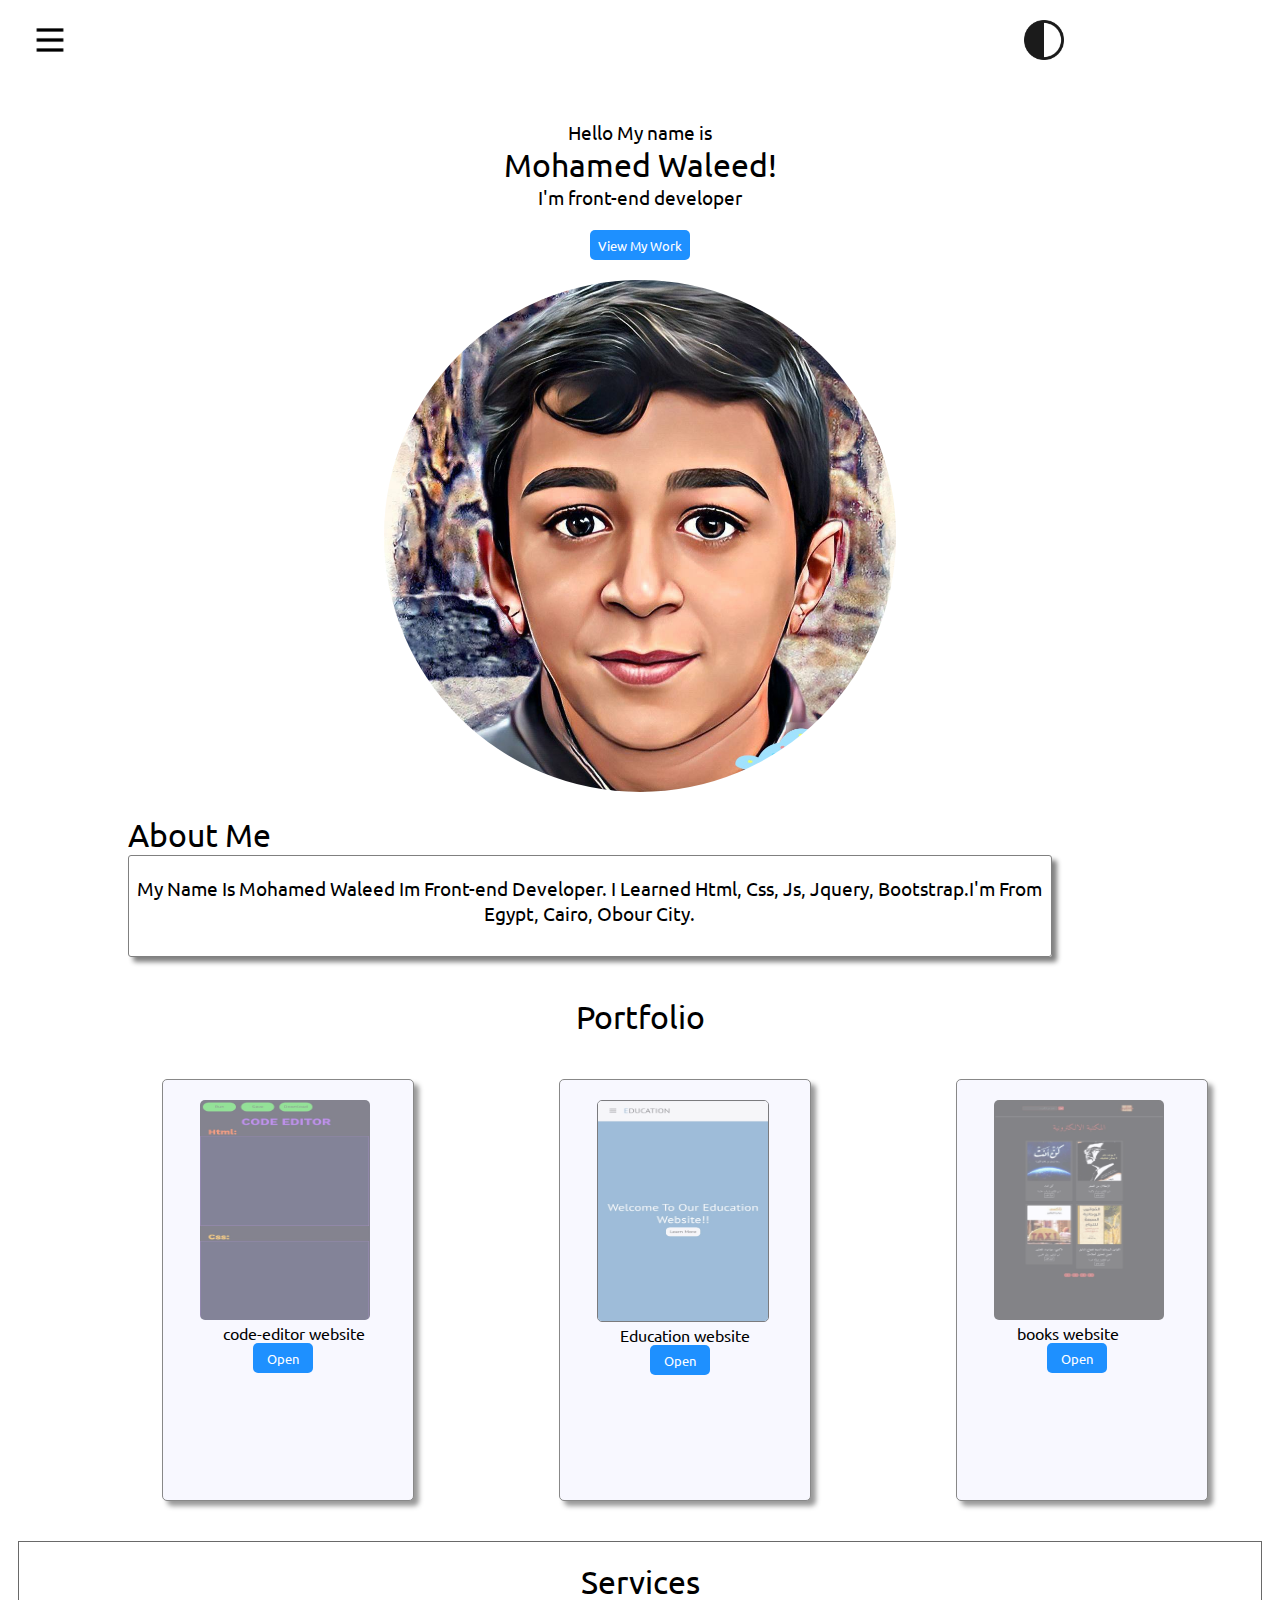
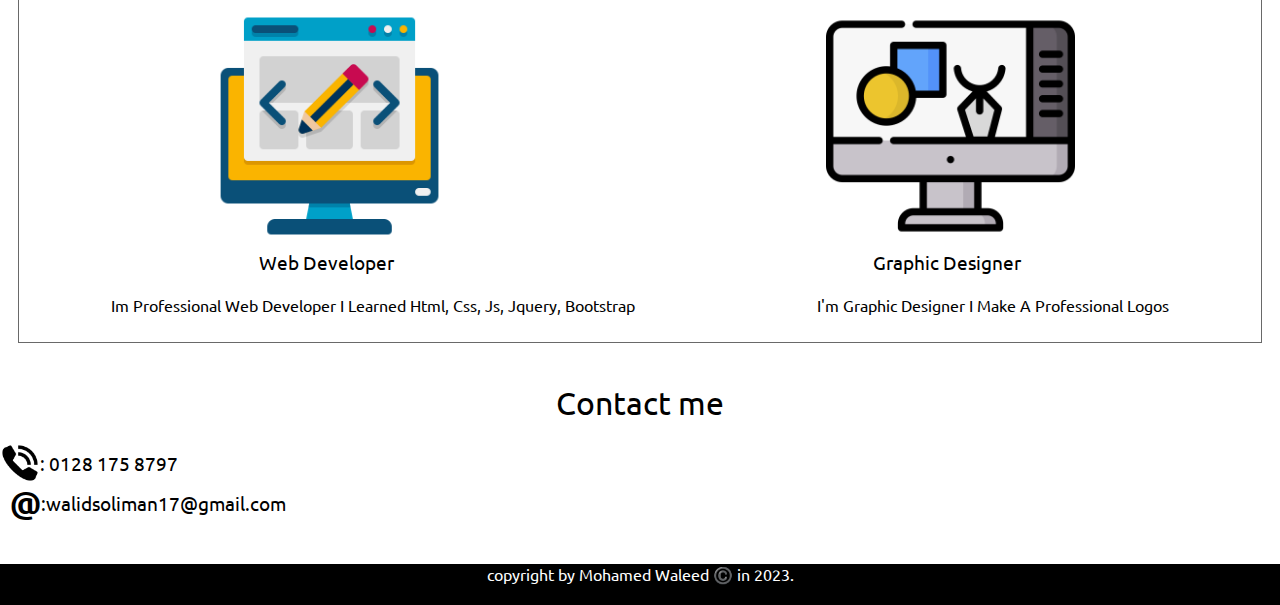
<file: index.html>
<!DOCTYPE html>
<html>
<head>
  <meta charset="UTF-8">
  <meta name="viewport" content="width=device-width, initial-scale=1">
  <title>Mohamed Waleed</title>
  <style>
    @import url('https://fonts.googleapis.com/css2?family=Ubuntu&display=swap');
   *{
     font-family: 'Ubuntu', sans-serif;
     align-items: center;
     margin: 0;
     text-decoration: none;
     padding: 0;
     transition: 1s;
     font-weight: 400;
   }
   .services{
    border: 1px solid dimgray;
     height: 400px;
     width: 97%;
     margin: auto;
   }
   .sb{
     background: #112;
     height: 300px;
     display: none;
     bottom: 0;
     width: 200px;
     height: 100vh;
     position: fixed;
     z-index: 99999;
   }
   .icons{
     display: flex;
     background: #115;
   }
   .icons img{
     width: 60px;
     margin-left: 100px;
   }
   #dm{
     width: 40px;
     position: absolute;
     margin-left: 80%;
   }
    landing img{
      border: 1px dodgerblue  solid;
    }
   .landing{
     margin-top: 100px;
   }
   a{
     color: #fff;
   }
   .sd h2{
     color: white;
   }
   #about{
     margin-left: 10%;
   }
   @media (max-width:900px){
     #about h1{
       font-size: 25px;
     }
     #about h3{
       margin-top: 5px;
       font-size: 15px;
     }
   }
   #about center{
     border: 1px grey solid;
     box-shadow: 5px 5px 5px grey;
     width: 80%;
     height: 100px;
     border-radius: 3px;
     position: none;
   }
   #about:hover{
     transform: scale(1.1)
   }
   button{
     background: dodgerblue;
     color: #fff;
     width: 100px;
     height: 30px;
     border: none;
     border-radius: 5px;
   }
   .p{
     flex-wrap: wrap;
     display: flex;
    align-items: center;
    justify-content: space-around;
   margin-left: 7%;   
   }
   .card{
     height: 420px;
     width: 250px;
     border-radius: 5px;
     background: ghostwhite;
     border: 1px solid #888;
     box-shadow: 5px 5px 5px #999;
     margin-top: 22px;
   }
   .crad h3{
     margin-left: 500px;
   }
  .card img:hover{
	opacity: 1;
}
.card img {
	width: 170px;
	opacity: 0.50;
	height: 220px;
	border: none;
	margin-left: 37px;
	transform: none;
	border-radius: 5px;
	
}
.card button{
  margin-left: 90px;
  width: 60px;
}
.card p{
  margin-left: 60px;
}
a:hover{
  padding: 5px 5px 5px;
  background: dodgerblue;
  border-radius: 5px;
  width: 80px;
  height: 20px;
}
@media(max-width:900px){
  h4{
    width: 180px;
    font-size: 12px;
  }
}
#footer{
  color: white;
  background: black;
}
html{
  scroll-behavior: smooth;
}
  </style>
  <script src="jq.js"></script>
  <script>
    $(document).ready(function(){
      $("#show").click(function(){
        $("#sb").fadeIn(10);
      });
      $("#h").click(function(){
        $("#sb").fadeOut(10);
      });
    });
  </script>
</head>
<body id="body">
  <br>
  <img id="show" style="cursor: pointer;position:absolute;margin-left: 30px;" src="2672855-200.png" class="icon" width="40px">
  
  <a href="dark.html"><img src="dark-theme-icon-512x512-185rlszm.png" id="dm"></a>
  <div align="center" class="sb" id="sb">
   <h1 id="h" style="cursor:pointer;color:white;left: 12px;position:absolute;">x</h1>
   <br>
    <br>
    <ul>
      <br>
      <br>
      <img src="_a1983eaa-a53e-490e-aef9-92708c379a8c.jpeg" style="width:150px;border-radius: 100%;">
      <br>
      <br>
    <h2 style="color:#fff;"><span>M</span>ohamed Waleed</h2>
    <br>
    <a href="#">Home</a>
    <br>
    <br>
    <a href="#about">About</a>
    <br>
    <br>
    <a href="#projects">Portfolio</a>
    <br>
    <br>
    <a href="#services">Services</a>
    <br>
    <br>
    <a href="#c">Contact</a>
    </ul>
    <br>
    <br>
    <div clasa="icons">
    <a href="https://www.facebook.com/profile.php?id=100092758749703&mibextid=ZbWKwL"><img style="background:white;border-radius:10px;border: 2px white solid;" src="725350.png" width="40px"></a>
      
    <a href="https://youtube.com/@mohamed-waleed482"><img style="background:white;border-radius: 50px;margin-left:10px;border:1px dodgerblue solid;" src="youtube-round-icon.png" width="45px"></a>
    </div>
  </div>
  <div class="landing" align="center">
    <h3>Hello My name is</h3>
    <h1>Mohamed Waleed!</h1>
    <h3>I'm front-end developer</h3> <br>
    <a href="#projects"><button>View My Work</button></a>
    <br>
    <br>
    <img src="d659f644-8efb-40a7-b6c0-834748f46001.jpg" width="40%" style="border-radius:100%;">
  </div>
  <br>
  <div id="about">
    <h1>About Me</h1>
    <center id="card">
      <br>
      <h3>My Name Is Mohamed Waleed Im Front-end Developer. I Learned Html, Css, Js, Jquery, Bootstrap.I'm From Egypt, Cairo, Obour City.</h3>
    </center>
  </div>
  <br>
  <br>
  <center id="projects"><h1><span>P</span>ortfolio</h1></center>
  <br>
 <div class="p">
      <div class="card">
        <br>
        <img src="Screenshot_20230609-013903_Spck Editor.jpg" alt="">
        <p>code-editor website</p>
        <a href="code-editor.html"><button>Open</button></a>
      </div>
      <div class="card">
        <br>
        <img src="Screenshot_20230609-013122_Spck Editor.jpg" style="border: 1px black solid;">
        <p>Education website</p>
        <a href="p1.html"><button>Open</button>
      </div></a>
      <div class="card">
        <br>
        <img src="Screenshot_20230608-212226_Spck Editor.jpg" alt="">
        <p>books website</p>
        <a href="https://mohamedwaleeddd.github.io/Ktaby/"><button>Open</button>
      </div></a>
  </div>
  <br>
  <br>
  <div id="services" class="services">
    <br>
    <center>
    <h1>Services</h1>
    </center>
    <div style="display:flex;align-items:center;justify-content:space-around;">
    <img src="5234318.png" width="20%">
    <img src="2606726.png" width="20%">
    </div>
    <div style="display:flex;align-items:center;justify-content:space-around;"> 
    <h3>Web Developer</h3>
    <h3>Graphic Designer</h3>
    </div>
    <br>
 <div style="display:flex;align-items:center;justify-content:space-around;"> 
    <h4>Im Professional Web Developer I Learned Html, Css, Js, Jquery, Bootstrap</h4>
    <h4>I'm Graphic Designer I Make A Professional Logos</h4>
    </div>
  </div>
  <br>
  <br>
  <center id="contact"><h1>Contact me</h1></center>
  <br>
  <div class="c">
  <div style="display:flex;align-items:center;">
   <img src="free-phone-icon-505-thumb.png" width="40px">
   <h3>: 0128 175 8797</h3>
  </div>
  <div style="display:flex;align-items:center;margin-left: 10px;">
    <h1 style="font-weight:bold;">@</h1>
  <h3>:walidsoliman17@gmail.com</h3>
  </div>
  </div>
  <br>
  <br>
  <center id="footer">
    <h4>copyright by Mohamed Waleed ©️ in 2023.</h4>
    <br>
  </center>
<script>
</script>
</body>
</html>
</file>
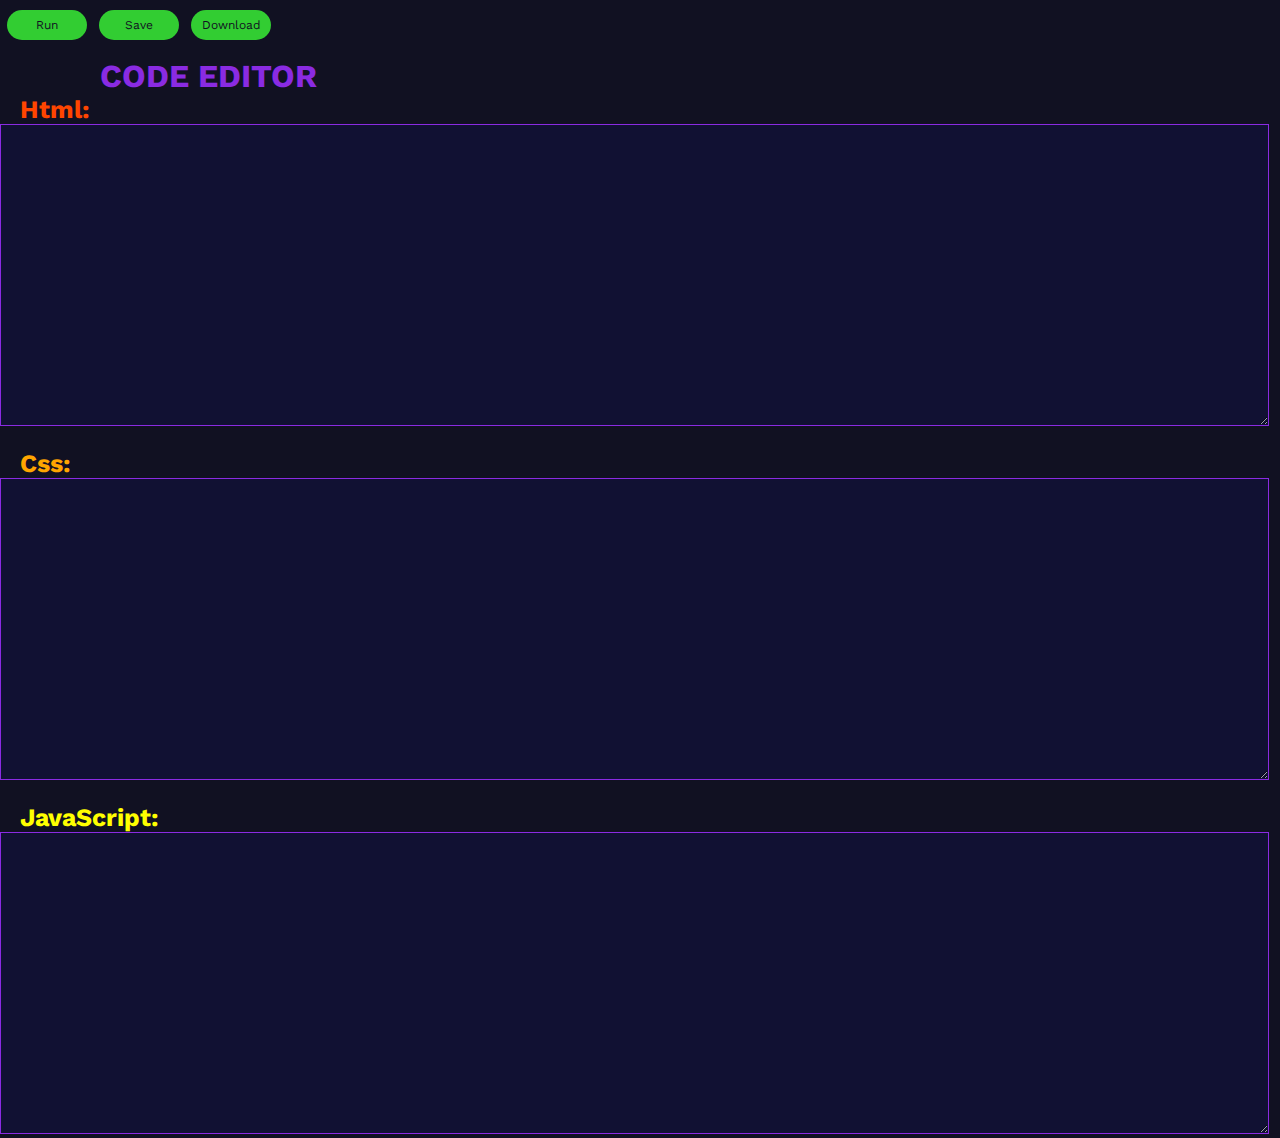
<file: code-editor.html>
<!DOCTYPE html>
<html lang="en">
<head>
  <meta charset="UTF-8">
  <meta http-equiv="X-UA-Compatible" content="IE=Edge">
  <meta name="viewport" content="width=device-width, initial-scale=1">
  <link href="https://fonts.googleapis.com/css2?family=Work+Sans:wght@200;300;400;500;600;700;800&#038;display=swap"
      rel="stylesheet"
    />
  <title>code editor</title>
  <style>

    *{
      font-family: "Work Sans", sans-serif;
      padding: 0;
      margin: 0;
      color: blueviolet;
    }
    #html-editor, #css-editor, #js-editor{
      width: 99%;
      height: 300px;
      background: #113;
      color: #fff;
      border: none;
      border: 1px blueviolet  solid;
    }
    body{
      background: #112;
      color: #fff;
    }
    button{
      width: 80px;
      height: 30px;
      background: limegreen;
      border: none;
      cursor: pointer;
      font-size: 12px;
      margin-top: 10px;
      margin-left: 7px;
      cursor: pointer;
      border-radius:15px;
      color:#112;
    }
    header{
      position: fixed;
      background: #112;
      width: 100%;
      height: 50px;
    }
    #html-editor{
      color: orangered;
    }
    #css-editor{
      color: goldenrod;
    }
    #js-editor{
      color:yellow;
    }
  </style>
</head>
<body>
  <header>
    <button id="run" onclick="run()">Run</button>
  <button onclick="saveFile()">Save</button>
  <button onclick="downloadFile()">Download</button>
  </header>
  <br>
  <br>
  <br>
  <h1 style="margin-left: 100px;">CODE EDITOR</h1>
  <h2 style="color: orangered; margin-left: 20px;font-size: 25px;">Html:</h2>
  <textarea id="html-editor"></textarea>
  <br>
  <br>
  <h2 style="color: orange; margin-left: 20px;font-size: 25px;">Css:</h2>
  <textarea id="css-editor"></textarea>
  <br>
  <br>
  <h2 style="color: yellow; margin-left: 20px;font-size: 25px;">JavaScript:</h2>
  <textarea id="js-editor"></textarea>
  <br>
  
  <script src="s.js"></script>
</body>
</html>
</file>
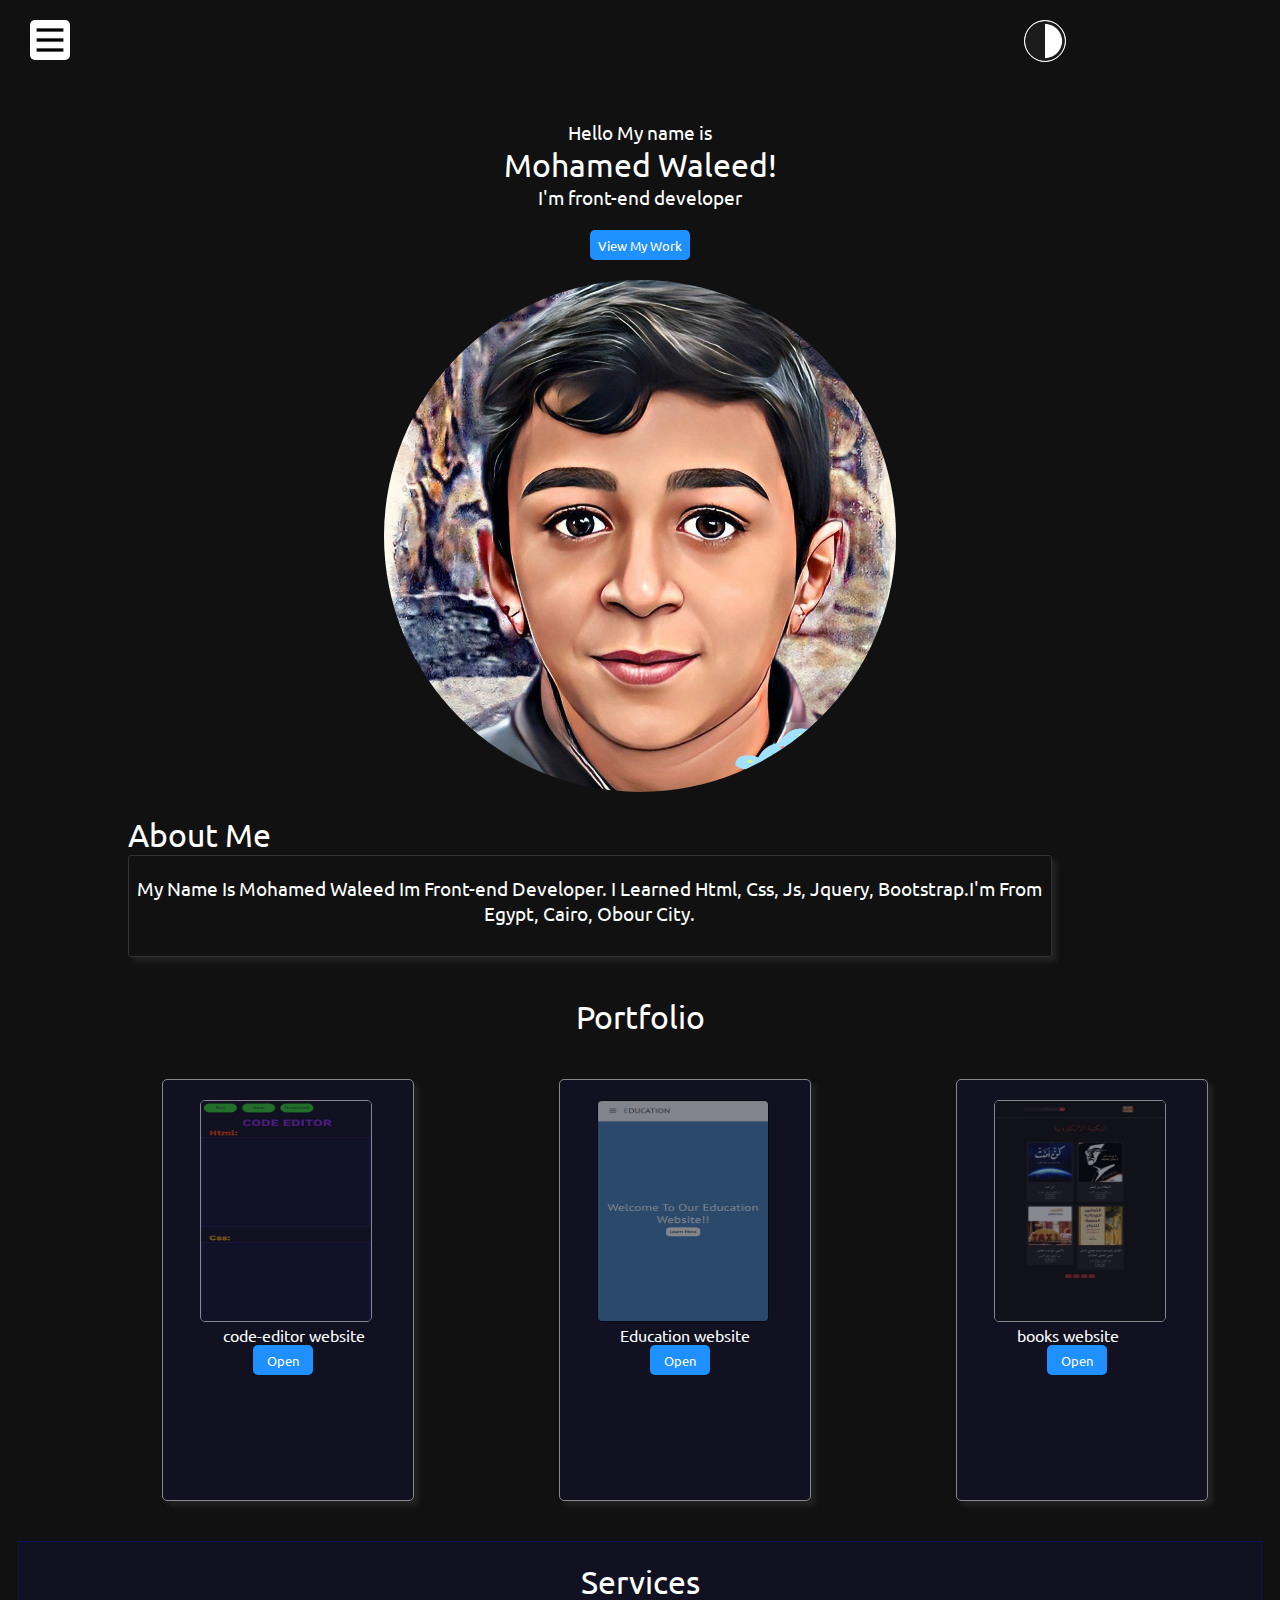
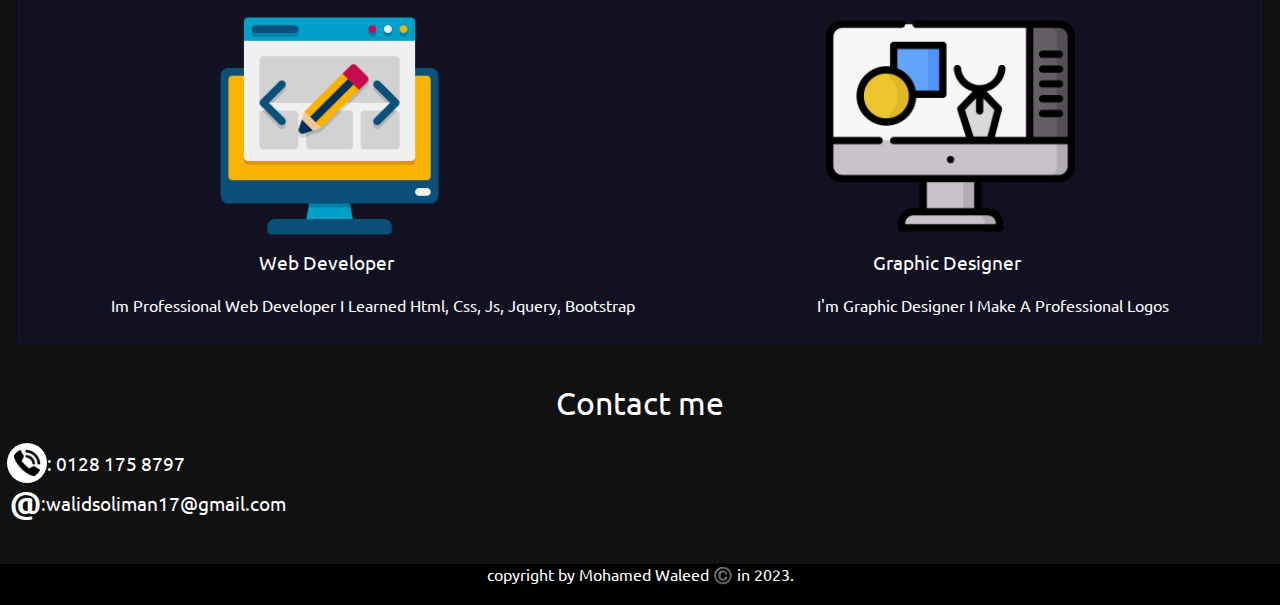
<file: dark.html>
<!DOCTYPE html>
<html>
<head>
  <meta charset="UTF-8">
  <meta name="viewport" content="width=device-width, initial-scale=1">
  <title>Mohamed Waleed</title>
  <style>
    @import url('https://fonts.googleapis.com/css2?family=Ubuntu&display=swap');
   *{
     font-family: 'Ubuntu', sans-serif;
     align-items: center;
     margin: 0;
     text-decoration: none;
     padding: 0;
     transition: 1s;
     font-weight: 400;
     
   }
   body{
     background: #111;
     color: #fff;
   }
   .services{
    border: 1px solid #115;
     height: 400px;
     background: #112;
     width: 97%;
     margin: auto;
   }
   .sb{
     background: #112;
     height: 300px;
     display: none;
     bottom: 0;
     width: 200px;
     height: 100vh;
     position: fixed;
     z-index: 99999;
   }
   .icons{
     display: flex;
     background: #115;
   }
   .icons img{
     width: 60px;
     margin-left: 100px;
   }
   #dm{
     width: 40px;
     position: absolute;
     margin-left: 80%;
     background: #fff;
     border-radius: 100px;
     border: 1px white solid;
   }
    landing img{
      border: 1px dodgerblue  solid;
    }
   .landing{
     margin-top: 100px;
   }
   a{
     color: #fff;
   }
   .sd h2{
     color: white;
   }
   #about{
     margin-left: 10%;
   }
   @media (max-width:900px){
     #about h1{
       font-size: 25px;
     }
     #about h3{
       margin-top: 5px;
       font-size: 15px;
     }
   }
   #about center{
     border: 1px #333 solid;
     box-shadow: 5px 5px 5px #222;
     width: 80%;
     height: 100px;
     border-radius: 3px;
     position: none;
   }
   #about:hover{
     transform: scale(1.1)
   }
   button{
     background: dodgerblue;
     color: #fff;
     width: 100px;
     height: 30px;
     border: none;
     border-radius: 5px;
   }
   .p{
     flex-wrap: wrap;
     display: flex;
    align-items: center;
    justify-content: space-around;
   margin-left: 7%;   
   }
   .card{
     height: 420px;
     width: 250px;
     border-radius: 5px;
     background: #112;
     border: 1px solid #888;
     box-shadow: 5px 5px 5px #222;
     margin-top: 22px;
   }
   .crad h3{
     margin-left: 500px;
   }
  .card img:hover{
	opacity: 1;
}
.card img {
	width: 170px;
	opacity: 0.50;
	height: 220px;
	border: 1px white solid;
	margin-left: 37px;
	transform: none;
	border-radius: 5px;
	
}
.card button{
  margin-left: 90px;
  width: 60px;
  transform: none;
}
.card a:hover{
  background: none;
}
.card p{
  margin-left: 60px;
}
a:hover{
  padding: 5px 5px 5px;
  background: dodgerblue;
  border-radius: 5px;
  width: 80px;
  height: 20px;
}
@media(max-width:900px){
  h4{
    width: 180px;
    font-size: 12px;
  }
}
#footer{
  color: white;
  background: black;
}
#show{
  background: white;
  border-radius: 5px;
}
html{
  scroll-behavior: smooth;
}
  </style>
  <script src="jq.js"></script>
  <script>
    $(document).ready(function(){
      $("#show").click(function(){
        $("#sb").fadeIn(10);
      });
      $("#h").click(function(){
        $("#sb").fadeOut(10);
      });
    });
  </script>
</head>
<body id="body">
  <br>
  <img id="show" style="cursor: pointer;position:absolute;margin-left: 30px;" src="2672855-200.png" width="40px">
  <a href="index.html"><img src="dark-theme-icon-512x512-185rlszm.png" id="dm"></a>
  <div align="center" class="sb" id="sb">
   <h1 id="h" style="cursor:pointer;color:white;left: 12px;position:absolute;">x</h1>
   <br>
    <br>
    <ul>
      <br>
      <br>
      <img src="_a1983eaa-a53e-490e-aef9-92708c379a8c.jpeg" style="width:150px;border-radius: 100%;">
      <br>
      <br>
    <h2 style="color:#fff;"><span>M</span>ohamed Waleed</h2>
    <br>
    <a href="#">Home</a>
    <br>
    <br>
    <a href="#about">About</a>
    <br>
    <br>
    <a href="#projects">Portfolio</a>
    <br>
    <br>
    <a href="#services">Services</a>
    <br>
    <br>
    <a href="#c">Contact</a>
    </ul>
    <br>
    <br>
    <div clasa="icons">
         <a href="https://www.facebook.com/profile.php?id=100092758749703&mibextid=ZbWKwL"><img style="background:white;border-radius:10px;border: 2px white solid;" src="725350.png" width="40px"></a>
      
    <a href="https://youtube.com/@mohamed-waleed482"><img style="background:white;border-radius: 50px;margin-left:10px;border:1px dodgerblue solid;" src="youtube-round-icon.png" width="45px"></a>
    </div>
  </div>
  <div class="landing" align="center">
    <h3>Hello My name is</h3>
    <h1>Mohamed Waleed!</h1>
    <h3>I'm front-end developer</h3> <br>
    <a href="#projects"><button>View My Work</button></a>
    <br>
    <br>
    <img src="d659f644-8efb-40a7-b6c0-834748f46001.jpg" width="40%" style="border-radius:100%;">
  </div>
  <br>
  <div id="about">
    <h1>About Me</h1>
    <center id="card">
      <br>
      <h3>My Name Is Mohamed Waleed Im Front-end Developer. I Learned Html, Css, Js, Jquery, Bootstrap.I'm From Egypt, Cairo, Obour City.</h3>
    </center>
  </div>
  <br>
  <br>
  <center id="projects"><h1><span>P</span>ortfolio</h1></center>
  <br>
 <div class="p">
   <div class="card">
     <br>
     <img src="Screenshot_20230609-013903_Spck Editor.jpg" alt="">
     <p>code-editor website</p>
     <a href="code-editor.html"><button>Open</button></a>
   </div>
   <div class="card">
     <br>
     <img src="Screenshot_20230609-013122_Spck Editor.jpg" style="border: 1px black solid;">
     <p>Education website</p>
     <a href="p1.html"><button>Open</button>
   </div></a>
   <div class="card">
     <br>
     <img src="Screenshot_20230608-212226_Spck Editor.jpg" alt="">
     <p>books website</p>
     <a href="https://mohamedwaleeddd.github.io/Ktaby/"><button>Open</button>
   </div></a>
 </div>
  <br>
  <br>
  <div id="services" class="services">
    <br>
    <center>
    <h1>Services</h1>
    </center>
    <div style="display:flex;align-items:center;justify-content:space-around;">
    <img src="5234318.png" width="20%">
    <img src="2606726.png" width="20%">
    </div>
    <div style="display:flex;align-items:center;justify-content:space-around;"> 
    <h3>Web Developer</h3>
    <h3>Graphic Designer</h3>
    </div>
    <br>
 <div style="display:flex;align-items:center;justify-content:space-around;"> 
    <h4>Im Professional Web Developer I Learned Html, Css, Js, Jquery, Bootstrap</h4>
    <h4>I'm Graphic Designer I Make A Professional Logos</h4>
    </div>
  </div>
  <br>
  <br>
  <center id="contact"><h1>Contact me</h1></center>
  <br>
  <div class="c">
  <div style="display:flex;align-items:center;">
   <img src="free-phone-icon-505-thumb.png" width="30px" style="background: white; border-radius: 20px; padding: 5px 5px 5px;margin-left:7px;">
   <h3>: 0128 175 8797</h3>
  </div>
  <div style="display:flex;align-items:center;margin-left: 10px;">
    <h1 style="font-weight:bold;">@</h1>
  <h3>:walidsoliman17@gmail.com</h3>
  </div>
  </div>
  <br>
  <br>
  <center id="footer">
    <h4>copyright by Mohamed Waleed ©️ in 2023.</h4>
    <br>
  </center>
<script>
</script>
</body>
</html>
</file>
